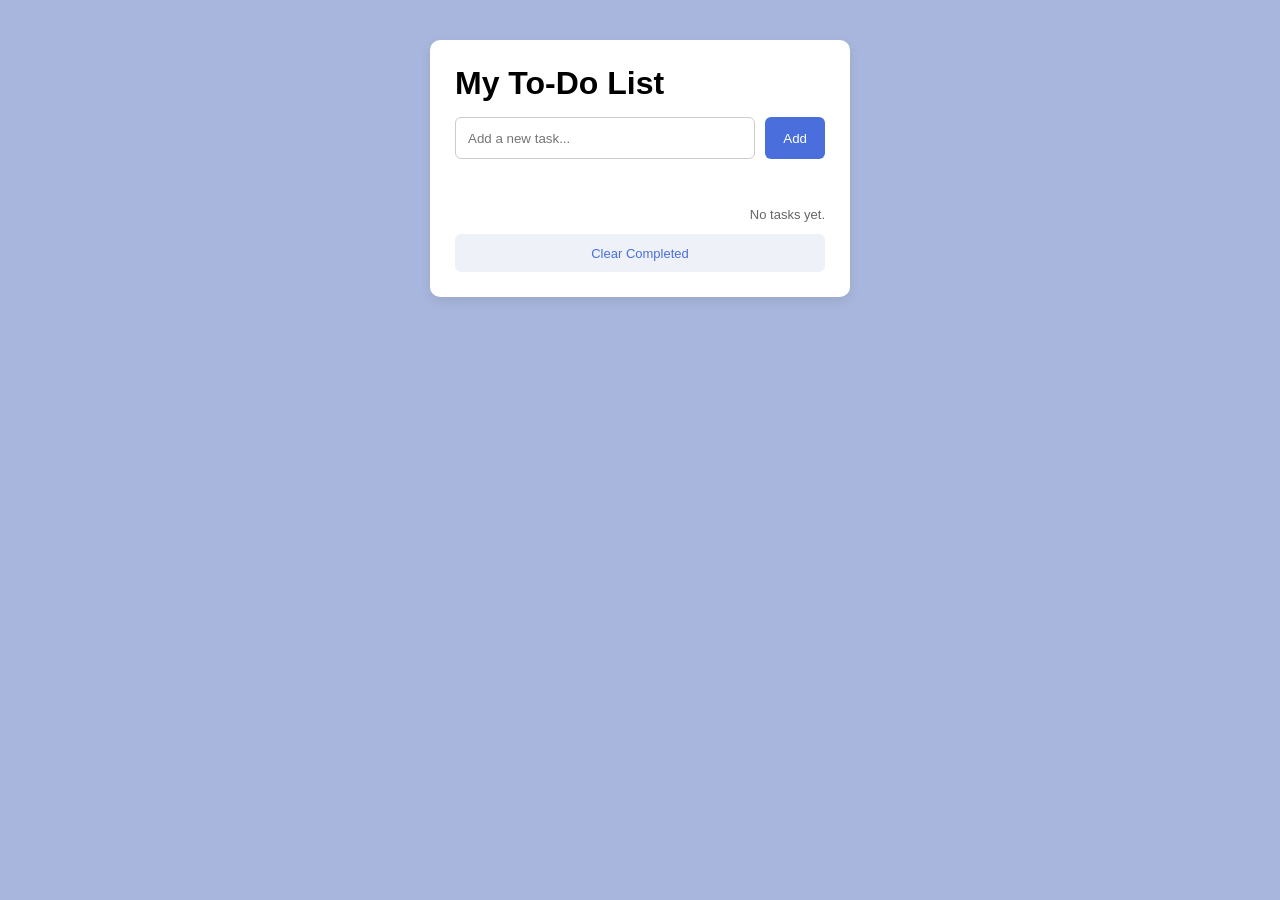
<file: todo-lab3/index.html>
<!DOCTYPE html>
<html lang="en">
<head>
<meta charset="UTF-8">
<meta name="viewport" content="width=device-width, initial-scale=1.0">
<title>To-Do List</title>
<link rel="stylesheet" href="style.css">
</head>
<body>

<div class="todo-app">
  <h1>My To-Do List</h1>

  <div class="input-row">
    <input type="text" id="taskInput" placeholder="Add a new task...">
    <button id="addBtn">Add</button>
  </div>

  <p class="error-message" id="errorMessage"></p>

  <ul id="taskList"></ul>

  <p class="task-count" id="taskCount">0 tasks</p>

  <button id="clearCompletedBtn" class="clear-btn">Clear Completed</button>
</div>

<script src="script.js"></script>
</body>
</html>
</file>
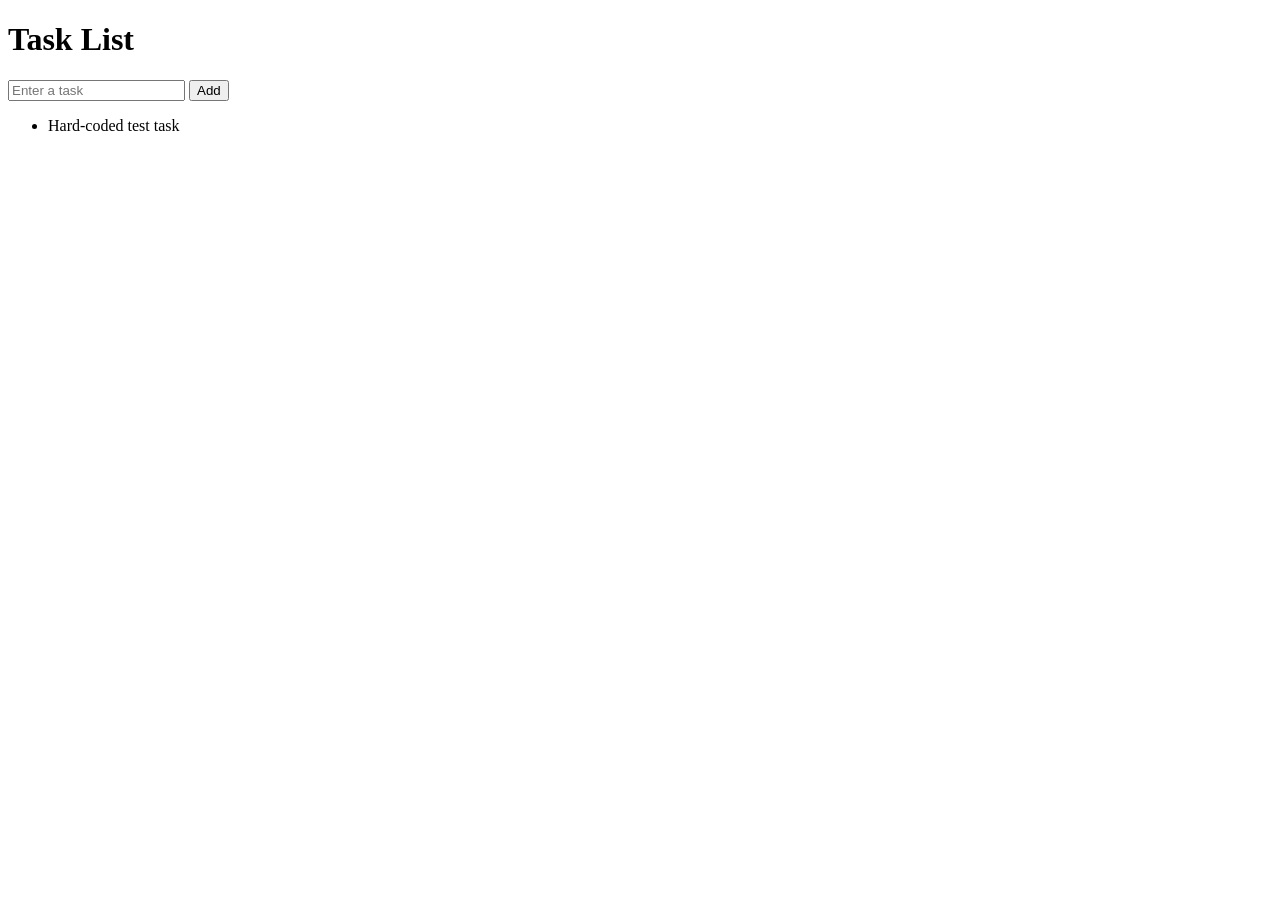
<file: warmup-tasks/index.html>
<!DOCTYPE html>
<html lang="en">
<head>
  <meta charset="UTF-8">
  <title>Warm-Up Task List</title>
</head>
<body>

  <h1>Task List</h1>

  <input type="text" id="taskInput" placeholder="Enter a task">
  <button id="addBtn">Add</button>

  <ul id="taskList"></ul>

  <!-- Link the script at the end of body so the DOM elements above exist before script.js runs -->
  <script src="script.js"></script>
</body>
</html>
</file>
<file: todo-lab3/style.css>
*{ 
  margin: 0; 
  padding: 0; 
  box-sizing: border-box; 
  font-family: Arial, sans-serif; 
}

body {
  background: #f4f7fb; 
  display: flex; 
  justify-content: center; 
  padding: 40px 20px; 
  background-color: #a8b6dd;
}

.todo-app {
  width: 100%;
  max-width: 420px; 
  background: #fff; 
  border-radius: 10px;
  padding: 25px; 
  box-shadow: 0 4px 12px rgba(0,0,0,0.08); 
}

.input-row { 
  display: flex; 
  gap: 10px; 
  margin: 15px 0; 
}

#taskInput { 
  flex: 1; 
  height: 42px; 
  padding: 0 12px; 
  border: 1px solid #ccc; 
  border-radius: 6px; 
}

#addBtn { 
  height: 42px; 
  padding: 0 18px; 
  border: none; 
  border-radius: 6px;
  background: #4a6fdc; 
  color: #fff; 
  cursor: pointer; 
}

.error-message { 
  color: #e74c3c; 
  font-size: 13px; 
  min-height: 18px; 
}

#taskList { 
  list-style: none; 
  margin-top: 10px; 
}

#taskList li { 
  display: flex; 
  justify-content: space-between; 
  align-items: center;
  padding: 10px 12px; 
  border-bottom: 1px solid #eee; 
  cursor: pointer; 
}

#taskList li.completed span {
  text-decoration: line-through; 
  color: #999; 
}

#taskList li .delete-btn {
  background: #e74c3c; 
  color: #fff; 
  border: none;
  border-radius: 4px; 
  padding: 4px 10px; 
  cursor: pointer; 
}

.task-count { 
  margin-top: 15px; 
  font-size: 13px; 
  color: #666; 
  text-align: right; 
}

.clear-btn { 
  margin-top: 12px; 
  width: 100%; 
  height: 38px; 
  border: none; 
  border-radius: 6px;
  background: #eef1f8; 
  color: #4a6fdc; 
  cursor: pointer; 
  font-size: 13px; 
}

.clear-btn:hover { 
  background: #e2e7f5; 
}
</file>
